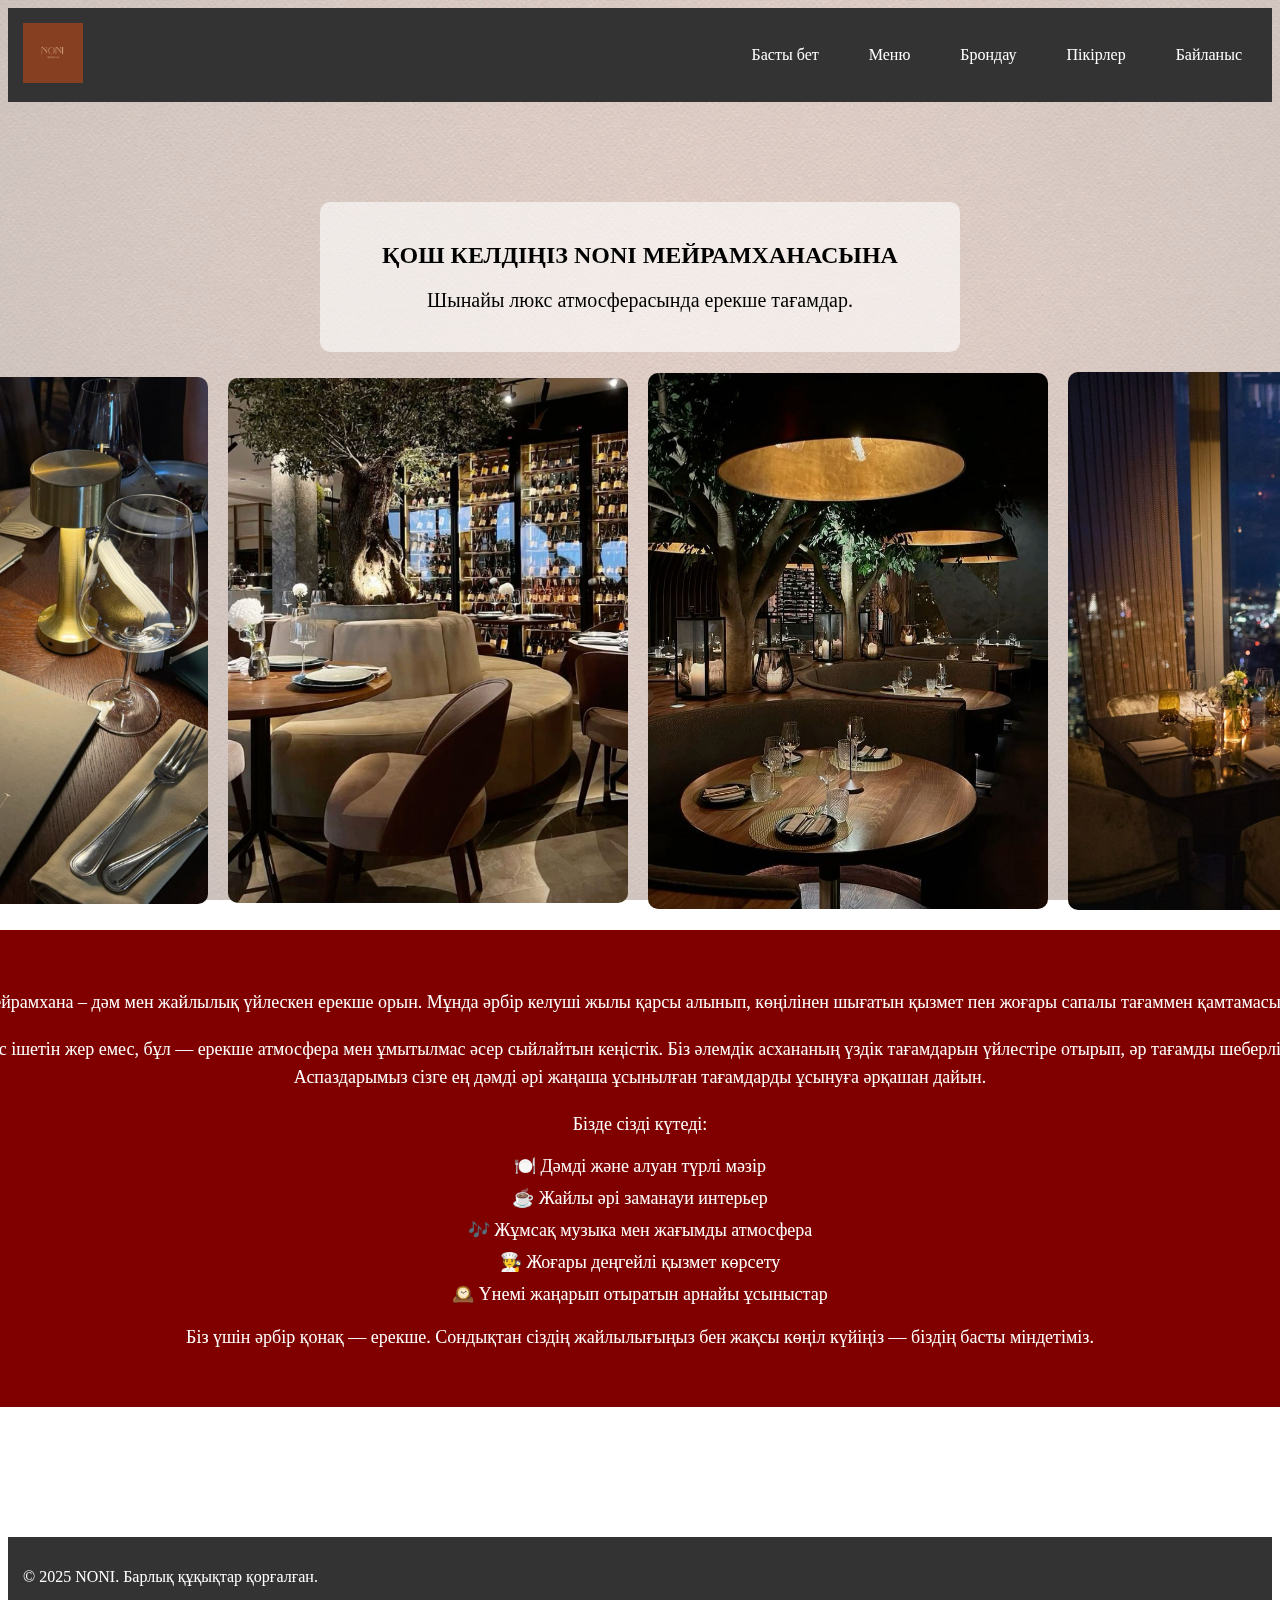
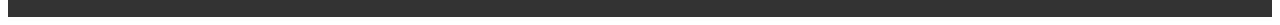
<file: index.html>
<!DOCTYPE html>
<html lang="kk">
<head>
    <meta charset="UTF-8">
    <meta name="viewport" content="width=device-width, initial-scale=1.0">
    <title>Noni - Люкс Мейрамхана</title>
    <link rel="stylesheet" href="style.css">
    <script defer src="script.js"></script>
</head>
<body>

   <header style="display: flex; align-items: center; justify-content: space-between;">
    <a href="index.html">
        <img src="./NONI.png" alt="Nurai логотипі" class="logo" style="height: 60px;">
    </a>
    <nav>
        <ul style="display: flex; list-style: none; gap: 20px; margin: 0; padding: 0;">
            <li><a href="index.html">Басты бет</a></li>
            <li><a href="menu.html">Меню</a></li>
            <li><a href="reserve.html">Брондау</a></li>
            <li><a href="reviews.html">Пікірлер</a></li>
            <li><a href="contact.html">Байланыс</a></li>
        </ul>
    </nav>
</header>

    
    <section class="hero">
        <div class="container">
        <div style="background-color: rgba(255, 255, 255, 0.6); padding: 20px; border-radius: 10px; max-width: 600px; margin: 20px auto; text-align: center;">
    <h2>ҚОШ КЕЛДІҢІЗ NONI МЕЙРАМХАНАСЫНА</h2>
 <p style="font-size: 20px;">Шынайы люкс атмосферасында ерекше тағамдар.</p>

</div>

         <div style="display: flex; gap: 20px; justify-content: center; align-items: center; margin-top: 20px;">
    <img src="./главный1.jpeg" alt="фото" style="width: 395px; height: auto; border-radius: 10px;">
    <img src="./главный2.jpeg" alt="фото" style="width: 400px; height: auto; border-radius: 10px;">
    <img src="./главный3.jpeg" alt="фото" style="width: 400px; height: auto; border-radius: 10px;">
    <img src="./гавный4.jpeg" alt="фото" style="width: 400px; height: auto; border-radius: 10px;">
</div>

            <div class="welcome-text">
        <div class="container">
            <p>
                Біздің мейрамхана – дәм мен жайлылық үйлескен ерекше орын. Мұнда әрбір келуші жылы қарсы алынып,
                көңілінен шығатын қызмет пен жоғары сапалы тағаммен қамтамасыз етіледі.
            </p>
            <p>
                <strong>Noni</strong> – бұл тек ас ішетін жер емес, бұл — ерекше атмосфера мен ұмытылмас әсер сыйлайтын кеңістік.
                Біз әлемдік асхананың үздік тағамдарын үйлестіре отырып, әр тағамды шеберлікпен әзірлейміз.
                Аспаздарымыз сізге ең дәмді әрі жаңаша ұсынылған тағамдарды ұсынуға әрқашан дайын.
            </p>
            <p>Бізде сізді күтеді:</p>
            <ul>
                <li>🍽️ Дәмді және алуан түрлі мәзір</li>
                <li>☕ Жайлы әрі заманауи интерьер</li>
                <li>🎶 Жұмсақ музыка мен жағымды атмосфера</li>
                <li>🧑‍🍳 Жоғары деңгейлі қызмет көрсету</li>
                <li>🕰️ Үнемі жаңарып отыратын арнайы ұсыныстар</li>
            </ul>
            <p>
                Біз үшін әрбір қонақ — ерекше. Сондықтан сіздің жайлылығыңыз бен жақсы көңіл күйіңіз — біздің басты міндетіміз.
            </p>
        </div>
      </div>
    </section>
    
    <footer>
        <div class="container">
            <p>&copy; 2025 NONI. Барлық құқықтар қорғалған.</p>
        </div>
    </footer>
</body>
</html>
</file>
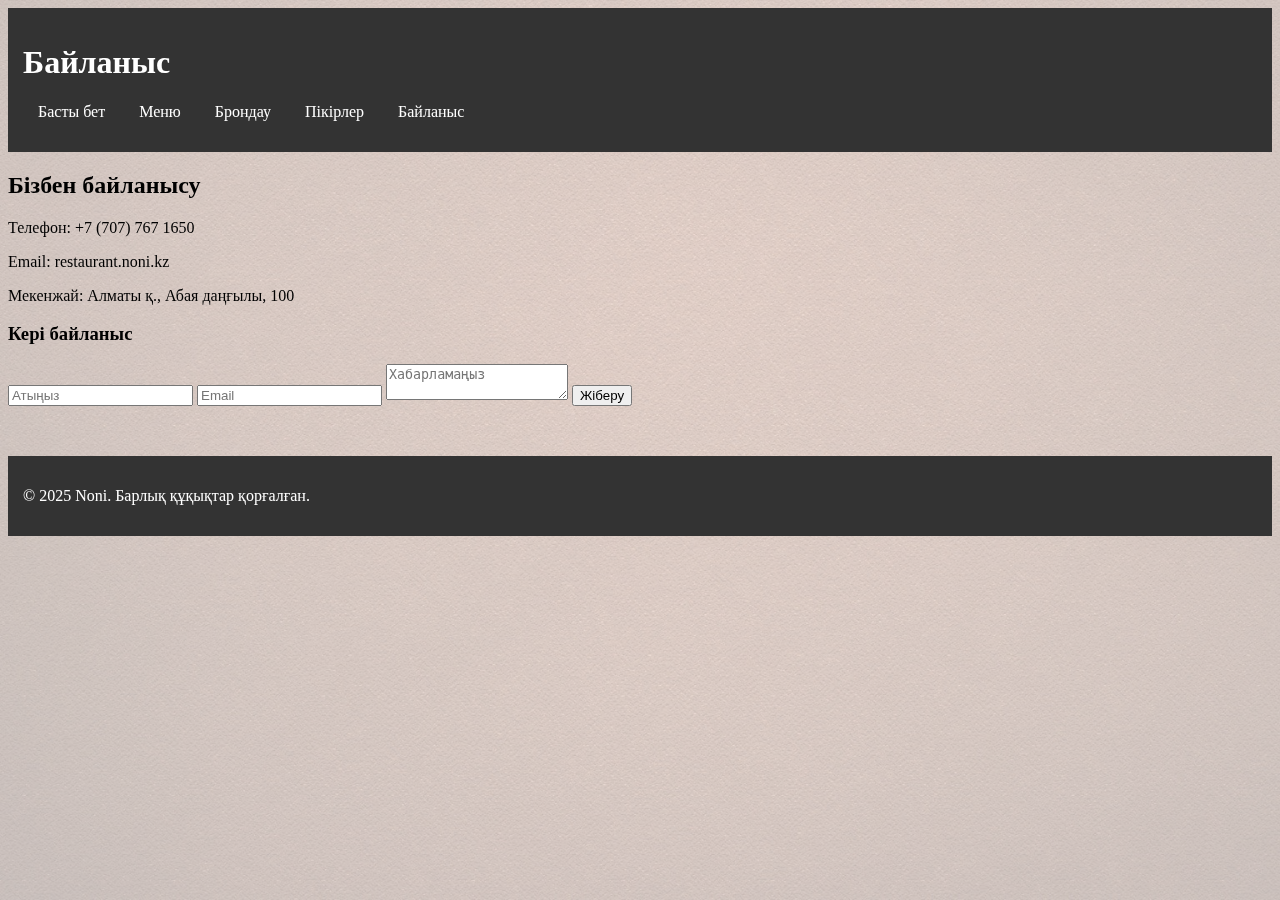
<file: contact.html>
<!DOCTYPE html>
<html lang="kk">
<head>
    <meta charset="UTF-8">
    <meta name="viewport" content="width=device-width, initial-scale=1.0">
    <title>Байланыс | Noni</title>
    <link rel="stylesheet" href="style.css">
</head>
<body>
    <header>
        <h1>Байланыс</h1>
        <nav>
            <ul>
                <li><a href="index.html">Басты бет</a></li>
                <li><a href="menu.html">Меню</a></li>
                <li><a href="reserve.html">Брондау</a></li>
                <li><a href="reviews.html">Пікірлер</a></li>
                <li><a href="contact.html">Байланыс</a></li>
            </ul>
        </nav>
    </header>

    <section class="contact">
        <h2>Бізбен байланысу</h2>
        <p>Телефон: +7 (707) 767 1650</p>
        <p>Email: restaurant.noni.kz</p>
        <p>Мекенжай: Алматы қ., Абая даңғылы, 100</p>

        <h3>Кері байланыс</h3>
        <form>
            <input type="text" placeholder="Атыңыз" required>
            <input type="email" placeholder="Email" required>
            <textarea placeholder="Хабарламаңыз" required></textarea>
            <button type="submit">Жіберу</button>
        </form>
    </section>
    <footer>
        <p>&copy; 2025 Noni. Барлық құқықтар қорғалған.</p>
    </footer>

    <script src="script.js"></script>
</body>
</html>
</file>
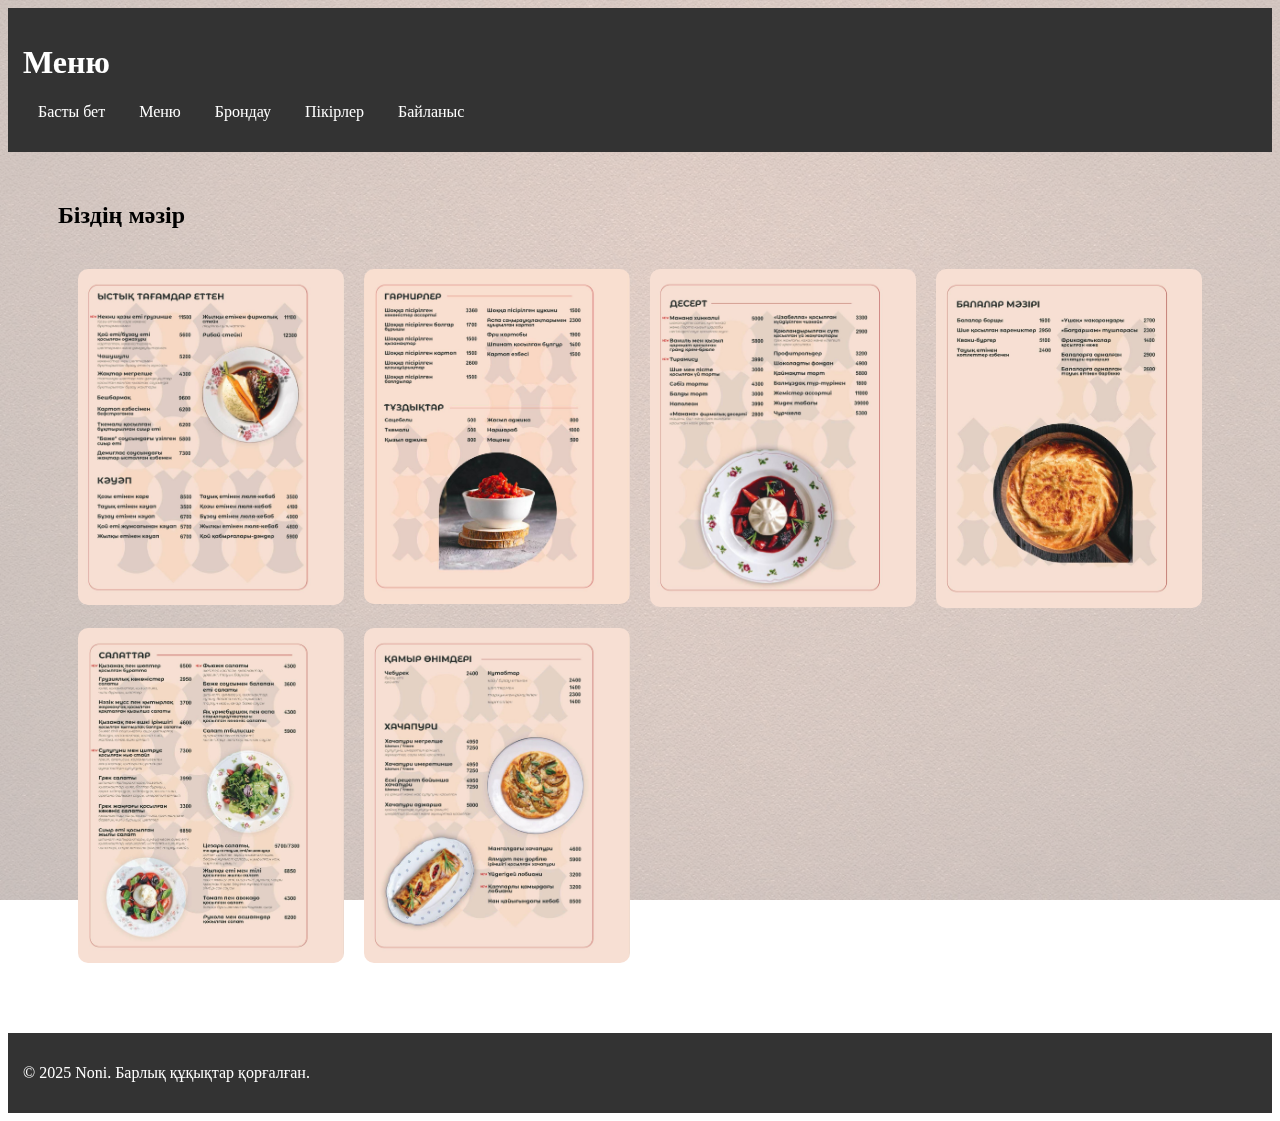
<file: menu.html>
<!DOCTYPE html>
<html lang="kk">
<head>
    <meta charset="UTF-8">
    <meta name="viewport" content="width=device-width, initial-scale=1.0">
    <title>Меню | Nurai</title>
    <link rel="stylesheet" href="style.css">
</head>
<body>
    <header>
        <h1>Меню</h1>
        <nav>
            <ul>
                <li><a href="index.html">Басты бет</a></li>
                <li><a href="menu.html">Меню</a></li>
                <li><a href="reserve.html">Брондау</a></li>
                <li><a href="reviews.html">Пікірлер</a></li>
                <li><a href="contact.html">Байланыс</a></li>
            </ul>
        </nav>
    </header>

    <section class="menu">
        <h2>Біздің мәзір</h2>
        <div class="menu-gallery" style="display: grid; grid-template-columns: repeat(auto-fit, minmax(250px, 1fr)); gap: 20px; padding: 20px;">
            <img src="./tamak.jpeg" alt="Тағам 1" style="width:100%; border-radius: 10px;">
            <img src="./tamak1.jpeg" alt="Тағам 2" style="width:100%; border-radius: 10px;">
            <img src="./tamak2.jpeg" alt="Тағам 3" style="width:100%; border-radius: 10px;">
            <img src="./tamak3.jpeg" alt="Тағам 4" style="width:100%; border-radius: 10px;">
            <img src="./tamak4.jpeg" alt="Тағам 5" style="width:100%; border-radius: 10px;">
            <img src="./tamak5.jpeg" alt="Тағам 6" style="width:100%; border-radius: 10px;">
        </div>
    </section>

    <footer>
        <p>&copy; 2025 Noni. Барлық құқықтар қорғалған.</p>
    </footer>
</body>
</html>
</file>
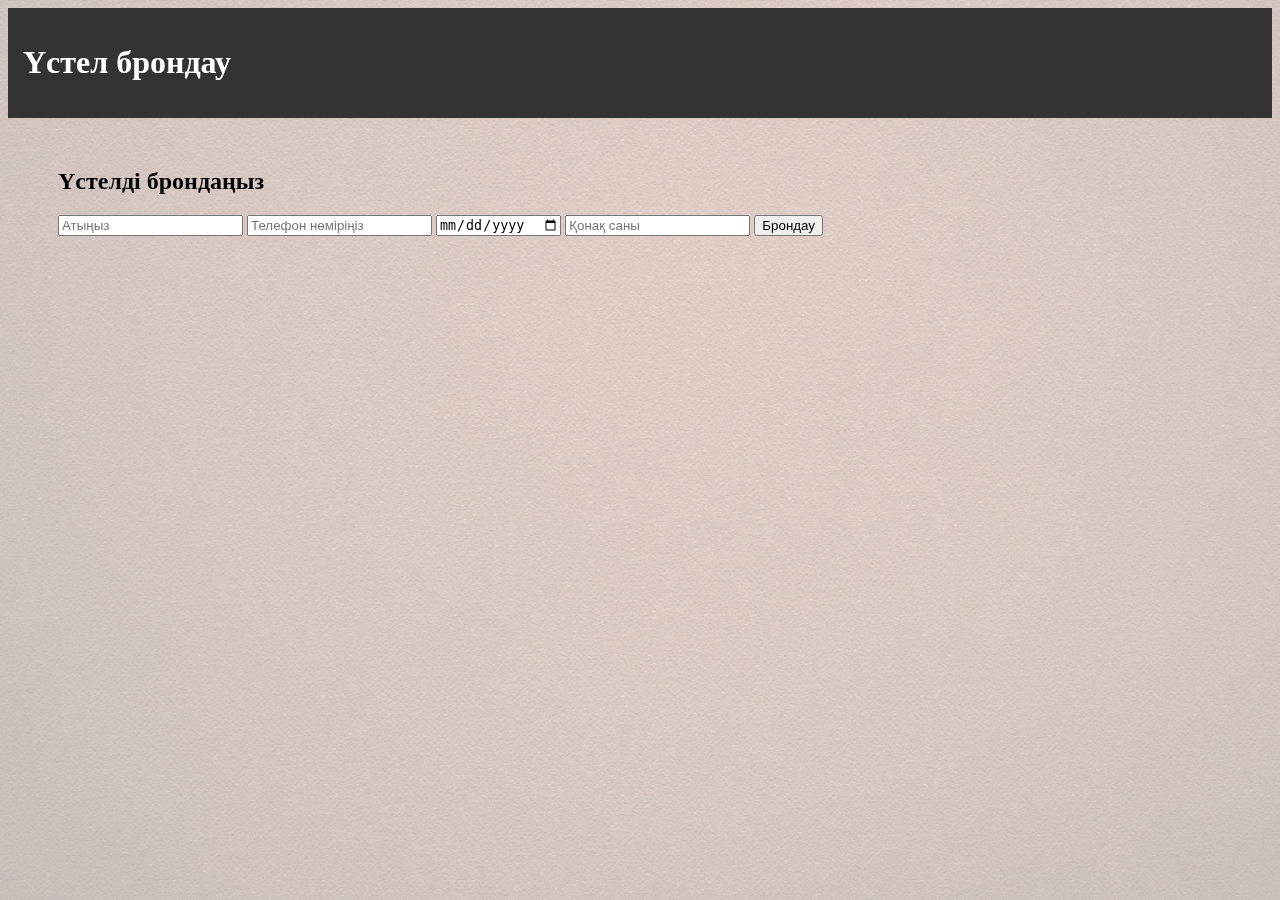
<file: reserve.html>
<!DOCTYPE html>
<html lang="kk">
<head>
    <meta charset="UTF-8">
    <meta name="viewport" content="width=device-width, initial-scale=1.0">
    <title>Брондау | Noni</title>
    <link rel="stylesheet" href="style.css">
</head>
<body>
    <header>
        <h1>Үстел брондау</h1>
    </header>

    <section class="reservation">
        <h2>Үстелді брондаңыз</h2>
        <form>
            <input type="text" placeholder="Атыңыз" required>
            <input type="tel" placeholder="Телефон нөміріңіз" required>
            <input type="date" required>
            <input type="number" placeholder="Қонақ саны" required>
            <button type="submit">Брондау</button>
        </form>
    </section>

    <script src="script.js"></script>
</body>
</html>
</file>
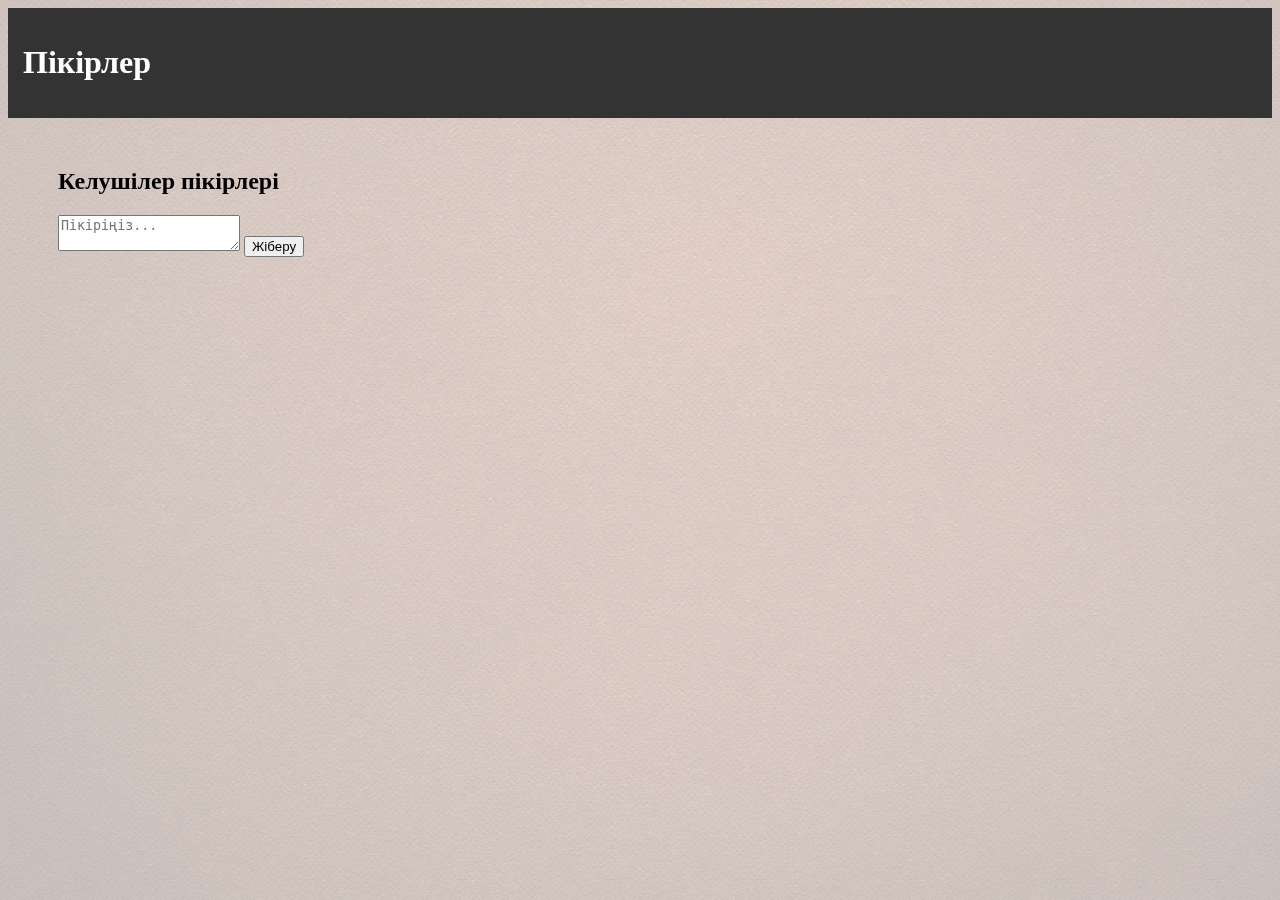
<file: reviews.html>
<!DOCTYPE html>
<html lang="kk">
<head>
    <meta charset="UTF-8">
    <meta name="viewport" content="width=device-width, initial-scale=1.0">
    <title>Пікірлер | Noni</title>
    <link rel="stylesheet" href="style.css">
</head>
<body>
    <header>
        <h1>Пікірлер</h1>
    </header>

    <section class="reviews">
        <h2>Келушілер пікірлері</h2>
        <form>
            <textarea placeholder="Пікіріңіз..." required></textarea>
            <button type="submit">Жіберу</button>
        </form>
    </section>

    <script src="script.js"></script>
</body>
</html>
</file>
<file: style.css>
body::before {
    content: "";
    position: fixed;
    top: 0; left: 0; right: 0; bottom: 0;
    z-index: -1;

    background-image: url('./fon.png');
    background-repeat: no-repeat;
    background-position: center center;
    background-size: cover; /* толық экранды жабады */
    background-attachment: fixed;
    background-color: rgba(255,255,255,0.7); /* ашық қабат */
    background-blend-mode: lighten; /* текст көріну үшін */
}

.hero {
    display: flex;
    justify-content: center;
    align-items: center;
    flex-direction: column;
    text-align: center;
    min-height: 2vh; /* биіктігін үлкейтіп қойдым */
    padding: 80px 20px;
}

.hero-text {
    background-color: rgba(255, 255, 255, 0.8);
    padding: 40px 60px;
    border-radius: 10px;
    display: inline-block;
    margin-bottom: 30px; /* батырмадан төменірек бос орын */
    box-shadow: 0 0 15px rgba(0,0,0,0.2);
}

.btn {
    margin-top: 10px; /* батырма жоғарыдан төменірек түседі */
}


header {
    background-color: #333;
    color: white;
    padding: 15px;
}

nav ul {
    list-style: none;
    padding: 0;
}

nav ul li {
    display: inline;
    margin: 0 15px;
}

nav ul li a {
    color: white;
    text-decoration: none;
}

.welcome, .menu, .reservation, .reviews {
    margin: 50px;
}

.btn {
    display: inline-block;
    background-color: #ff6600;
    color: white;
    padding: 10px 20px;
    text-decoration: none;
    border-radius: 5px;
}

footer {
    margin-top: 50px;
    padding: 15px;
    background-color: #333;
    color: white;
}
.welcome-text {
    background-color: #800000; /* Бардовый түс */
    color: #fff; /* Ақ мәтін */
    padding: 40px 20px;
    margin-top: 20px;
}

.welcome-text h2 {
    font-size: 28px;
    margin-bottom: 15px;
}

.welcome-text p {
    font-size: 18px;
    line-height: 1.6;
    margin-bottom: 15px;
}

.welcome-text ul {
    list-style-type: none;
    padding-left: 0;
}

.welcome-text li {
    font-size: 18px;
    margin-bottom: 10px;
}
.logo {
    height: 80px; /* қалауыңызша */
    width: auto;
}
</file>
